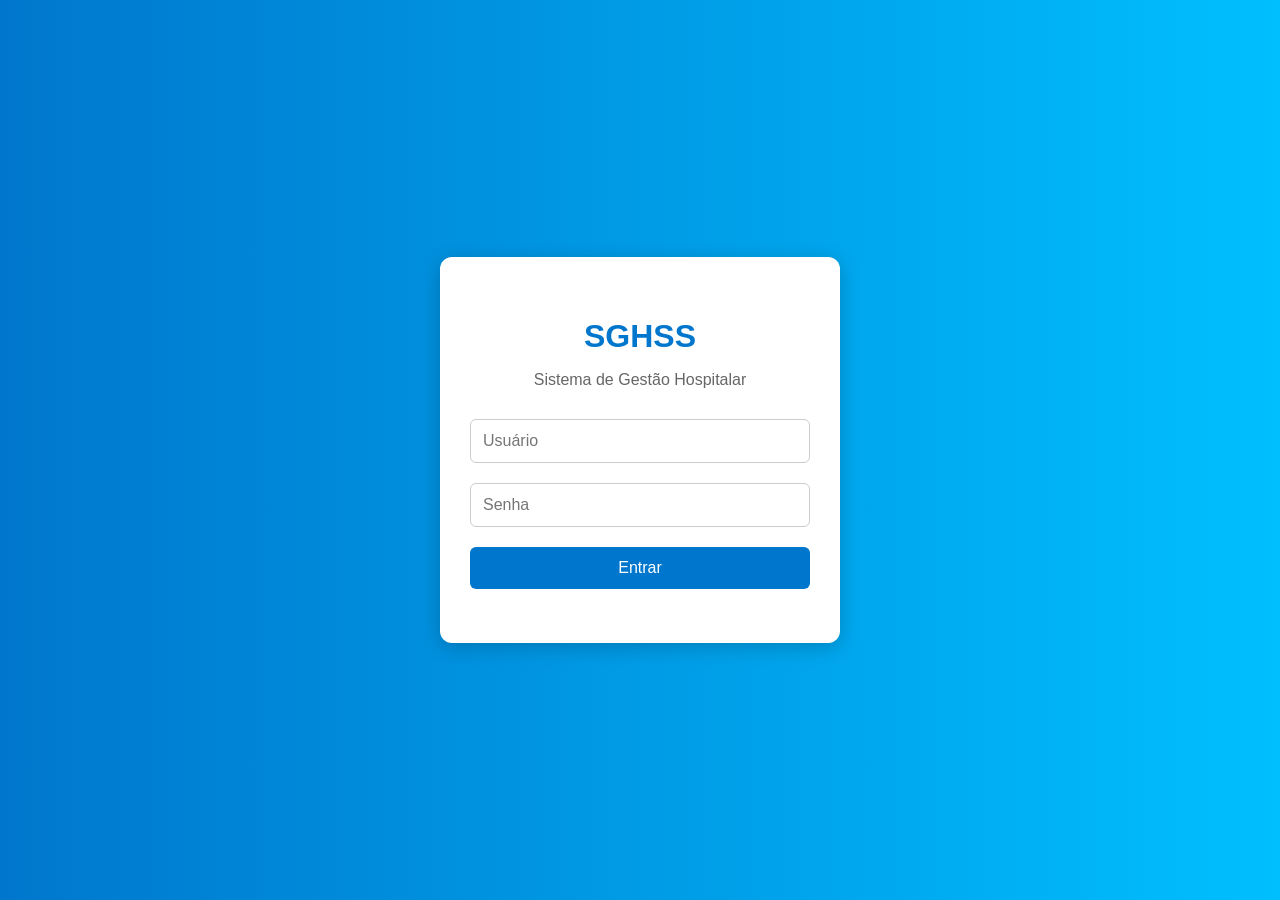
<file: index.html>
<!DOCTYPE html>
<html lang="pt-BR">

<head>
  <meta charset="UTF-8" />
  <meta name="viewport" content="width=device-width, initial-scale=1.0" />
  <link href="https://fonts.googleapis.com/icon?family=Material+Icons" rel="stylesheet">
  <title>SGHSS - Login</title>
  <link rel="stylesheet" href="css/style.css" />
</head>

<body>
  <div class="login-wrapper">
    <div class="login-box">
      <h1>SGHSS</h1>
      <p class="subtitulo">Sistema de Gestão Hospitalar</p>
      <form id="loginForm">
        <div class="input-group">
          <input type="text" id="usuario" placeholder="Usuário" required />
        </div>
        <div class="input-group">
          <input type="password" id="senha" placeholder="Senha" required />
        </div>
        <button type="submit">Entrar</button>
      </form>
      <p id="mensagemErro"></p>
    </div>
  </div>
  <script src="js/app.js"></script>
</body>

</html>
</file>
<file: css/style.css>
/* Fundo com gradiente */
body {
  margin: 0;
  font-family: "Segoe UI", sans-serif;
  background: linear-gradient(to right, #0077cc, #00bfff);
  height: 100vh;
  display: flex;
  justify-content: center;
  align-items: center;
}

/* Container central */
.login-wrapper {
  width: 100%;
  max-width: 400px;
  padding: 20px;
}

/* Cartão */
.login-box {
  background-color: #fff;
  padding: 40px 30px;
  border-radius: 12px;
  box-shadow: 0 4px 20px rgba(0, 0, 0, 0.2);
  text-align: center;
}

/* Título e subtítulo */
.login-box h1 {
  margin-bottom: 5px;
  color: #0077cc;
}

.subtitulo {
  margin-bottom: 30px;
  color: #666;
}

/* Formulário */
.login-box form {
  display: flex;
  flex-direction: column;
  align-items: center;
  width: 100%;
}

/* Grupo de inputs */
.input-group {
  width: 100%;
  margin-bottom: 20px;
}

/* Inputs */
.login-box input {
  width: 100%;
  padding: 12px;
  border: 1px solid #ccc;
  border-radius: 6px;
  font-size: 16px;
  transition: border-color 0.3s ease;
  box-sizing: border-box;
}

.login-box input:focus {
  outline: none;
  border-color: #0077cc;
}

/* Botão */
.login-box button {
  width: 100%;
  padding: 12px;
  font-size: 16px;
  background-color: #0077cc;
  color: white;
  border: none;
  border-radius: 6px;
  cursor: pointer;
  transition: background-color 0.3s ease;
}

.login-box button:hover {
  background-color: #005fa3;
}

/* Erros */
#mensagemErro {
  margin-top: 10px;
  color: red;
  font-size: 14px;
}
.conteudo button,
.formulario button {
  background-color: #0077cc;
  border: none;
  padding: 10px 15px;
  font-size: 14px;
  border-radius: 6px;
  cursor: pointer;
  color: white;
  transition: background-color 0.3s;
}

.conteudo button:hover,
.formulario button:hover {
  background-color: #005fa3;
}
textarea,
select {
  font-family: "Segoe UI", sans-serif;
  font-size: 16px;
  border-radius: 6px;
  border: 1px solid #ccc;
  padding: 10px;
  box-sizing: border-box;
  width: 100%;
}

textarea:focus,
select:focus {
  outline: none;
  border-color: #0077cc;
  background-color: #f0f8ff;
}
@media (max-width: 600px) {
  .formulario,
  .tabela-consultas {
    font-size: 14px;
  }

  .sidebar button {
    font-size: 14px;
    padding: 8px;
  }

  .conteudo {
    padding: 20px;
  }

  input,
  select,
  textarea,
  button {
    font-size: 14px;
  }
}
</file>
